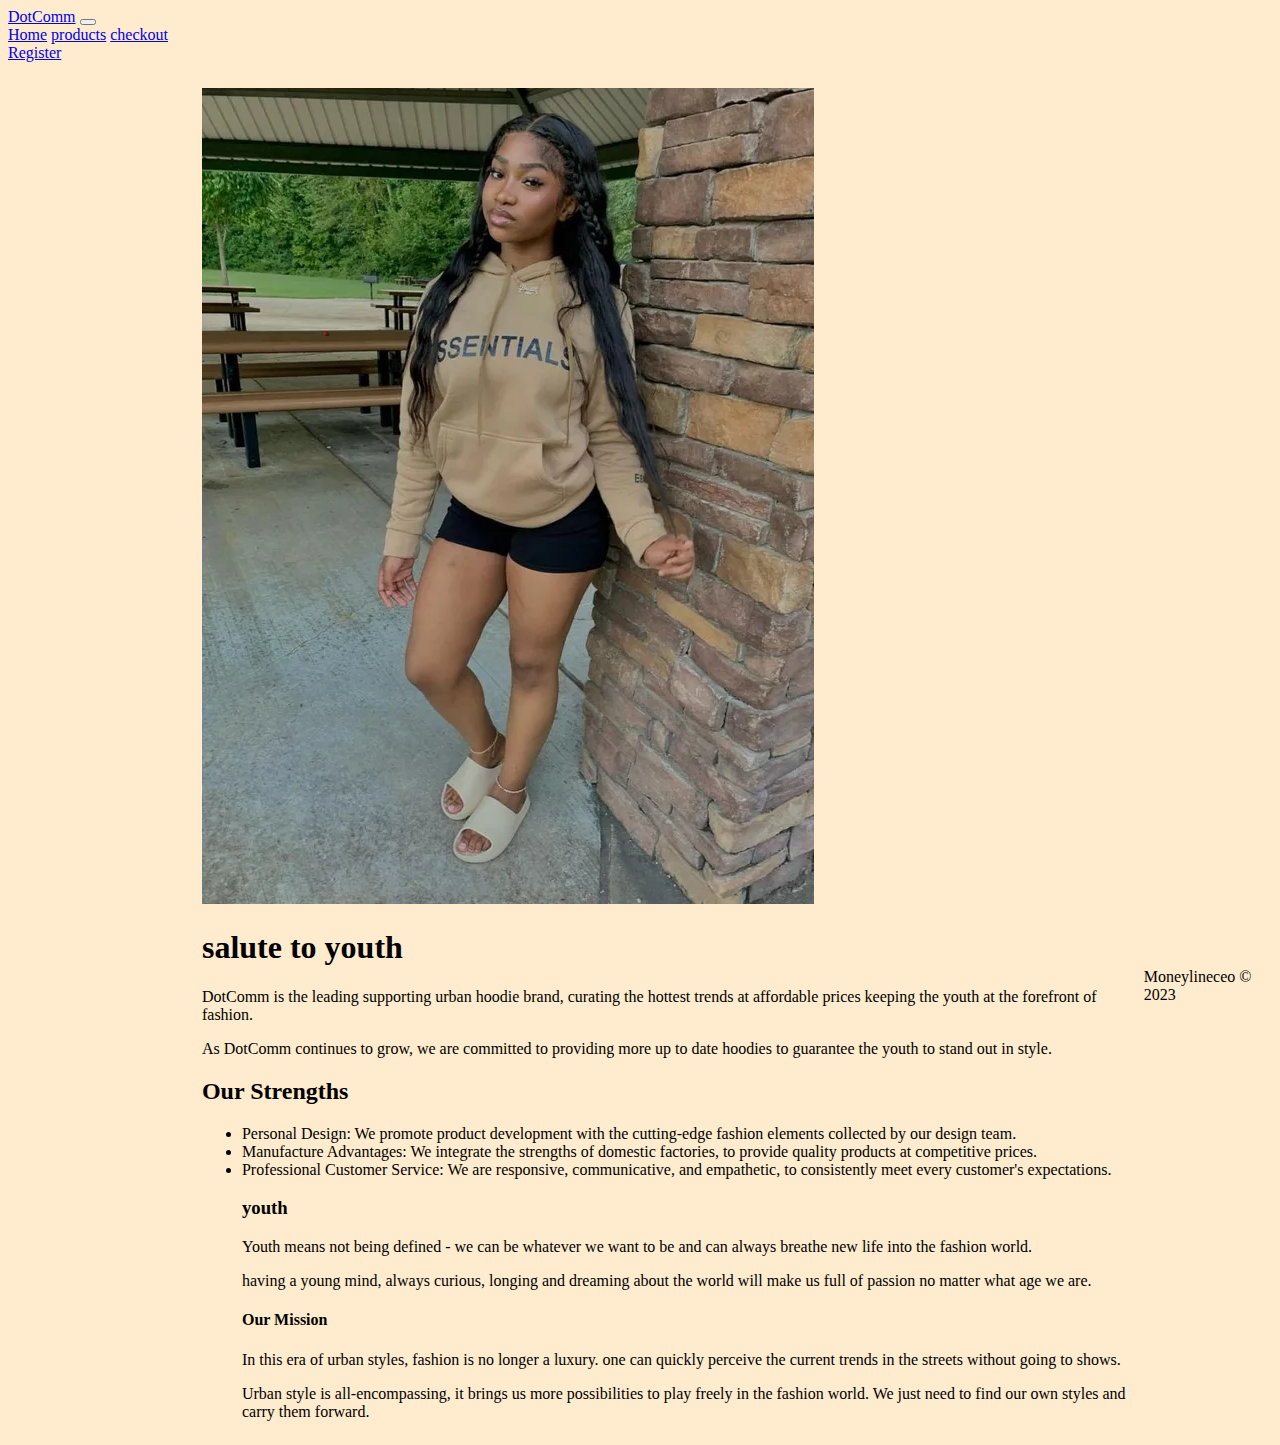
<file: index.html>
<!DOCTYPE html>
<html lang="en">

<head>
    <meta charset="UTF-8">
    <meta name="viewport" content="width=device-width, initial-scale=1.0">
    <title>Home</title>
    <link href="https://cdn.jsdelivr.net/npm/bootstrap@5.3.2/dist/css/bootstrap.min.css" rel="stylesheet"
        integrity="sha384-T3c6CoIi6uLrA9TneNEoa7RxnatzjcDSCmG1MXxSR1GAsXEV/Dwwykc2MPK8M2HN" crossorigin="anonymous">
    <script src="https://cdn.jsdelivr.net/npm/bootstrap@5.3.2/dist/js/bootstrap.bundle.min.js"
        integrity="sha384-C6RzsynM9kWDrMNeT87bh95OGNyZPhcTNXj1NW7RuBCsyN/o0jlpcV8Qyq46cDfL"
        crossorigin="anonymous"></script>
    <link rel="stylesheet" href="/css/global.css">
    <link rel="stylesheet" href="/css/home.css">


</head>

<body>
    <header>
        <nav class="navbar navbar-expand-lg fixed-top bg-body-tertiary">
            <div class="container-fluid">
                <a class="navbar-brand" href="login.html">DotComm</a>
                <button class="navbar-toggler" type="button" data-bs-toggle="collapse"
                    data-bs-target="#navbarNavAltMarkup" aria-controls="navbarNavAltMarkup" aria-expanded="false"
                    aria-label="Toggle navigation">
                    <span class="navbar-toggler-icon"></span>
                </button>
                <div class="collapse navbar-collapse" id="navbarNavAltMarkup">
                    <div class="navbar-nav">
                        <a class="nav-link active" aria-current="page" href="home.html">Home</a>
                        <a class="nav-link" href="products.html">products</a>
                        <a class="nav-link" href="checkout.html">checkout</a>
                        <a class="nav-link" href="reg.html">Register</a>

                    </div>
                </div>
            </div>
        </nav>
    </header>

    <main>
        <div class="container text-center">
            <div class="row align-items-start">

              <div class="col col-6">
                <img src="/images/hoodie67.webp" alt=".block1">
              </div>

              <div class="col col-6">
                <h1>salute to youth</h1>
                <p>DotComm is the leading supporting urban hoodie brand, curating the hottest trends at affordable prices keeping the youth at the forefront of fashion.</p>
                <p>As DotComm continues to grow, we are committed to providing more up to date hoodies to guarantee the youth to stand out in style.</p>
                <h2>Our Strengths</h2>
                <ul>
                    <li>Personal Design: We promote product development with the cutting-edge fashion elements collected by our design team.</li>
                    <li>Manufacture Advantages: We integrate the strengths of domestic factories, to provide quality products at competitive prices.</li>
                    <li>Professional Customer Service: We are responsive, communicative, and empathetic, to consistently meet every customer's expectations.</li>
                    <h3>youth</h3>
                    <p>Youth means not being defined - we can be whatever we want to be and can always breathe new life into the fashion world.</p>
                    <p>having a young mind, always curious, longing and dreaming about the world will make us full of passion no matter what age we are.</p>
                    <h4>Our Mission</h4>
                    <p>In this era of urban styles, fashion is no longer a luxury. one can quickly perceive the current trends in the streets without going to shows.</p>
                    <p>Urban style is all-encompassing, it brings us more possibilities to play freely in the fashion world. We just need to find our own styles and carry them forward.</p>
                </ul>
              </div>

            </div>
          </div>
    </main>

    <footer>Moneylineceo &copy; 2023</footer>
</body>

</html>
</file>
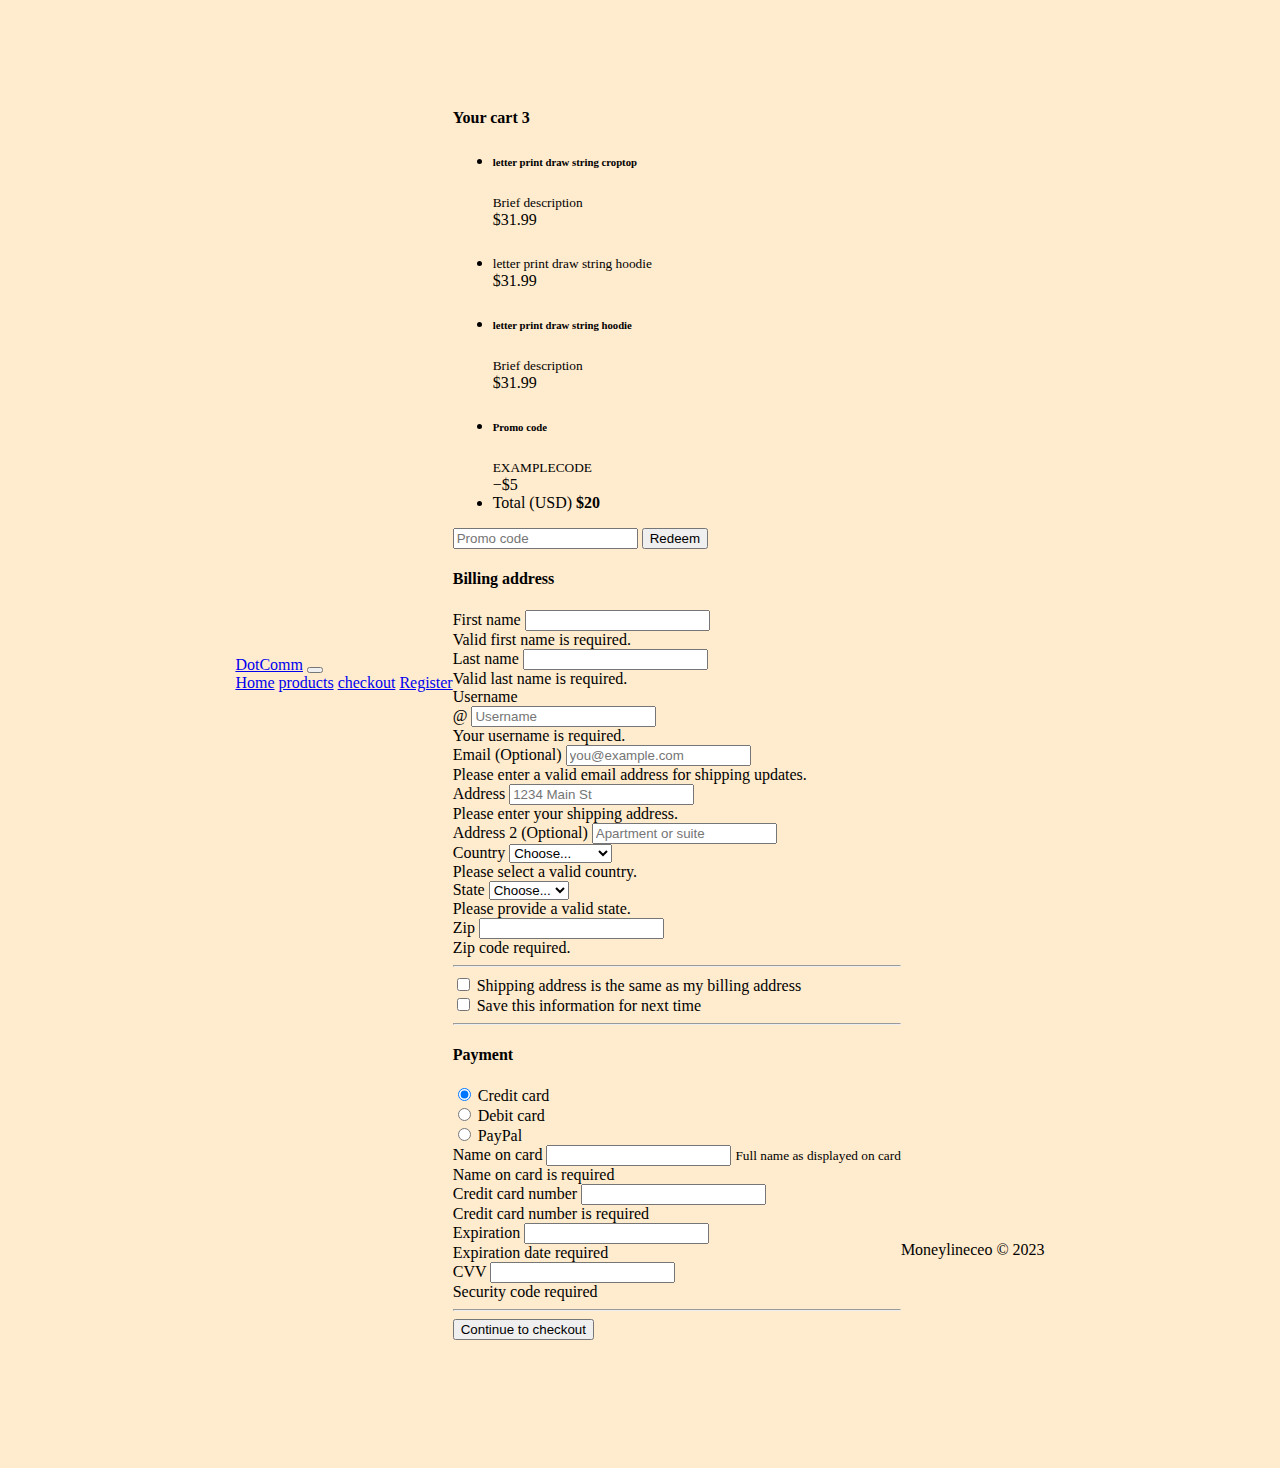
<file: checkout.html>
<!DOCTYPE html>
<html lang="en">

<head>
    <meta charset="UTF-8">
    <meta name="viewport" content="width=device-width, initial-scale=1.0">
    <title>Home</title>
    <link href="https://cdn.jsdelivr.net/npm/bootstrap@5.3.2/dist/css/bootstrap.min.css" rel="stylesheet"
        integrity="sha384-T3c6CoIi6uLrA9TneNEoa7RxnatzjcDSCmG1MXxSR1GAsXEV/Dwwykc2MPK8M2HN" crossorigin="anonymous">
    <script src="https://cdn.jsdelivr.net/npm/bootstrap@5.3.2/dist/js/bootstrap.bundle.min.js"
        integrity="sha384-C6RzsynM9kWDrMNeT87bh95OGNyZPhcTNXj1NW7RuBCsyN/o0jlpcV8Qyq46cDfL"
        crossorigin="anonymous"></script>
    <link rel="stylesheet" href="/css/global.css">
    <link rel="stylesheet" href="/css/checkout.css">
</head>

<body>
    <header>
        <nav class="navbar navbar-expand-lg fixed-top bg-body-tertiary">
            <div class="container-fluid">
                <a class="navbar-brand" href="login.html">DotComm</a>
                <button class="navbar-toggler" type="button" data-bs-toggle="collapse"
                    data-bs-target="#navbarNavAltMarkup" aria-controls="navbarNavAltMarkup" aria-expanded="false"
                    aria-label="Toggle navigation">
                    <span class="navbar-toggler-icon"></span>
                </button>
                <div class="collapse navbar-collapse" id="navbarNavAltMarkup">
                    <div class="navbar-nav">
                        <a class="nav-link active" aria-current="page" href="index.html">Home</a>
                        <a class="nav-link" href="products.html">products</a>
                        <a class="nav-link" href="checkout.html">checkout</a>
                        <a class="nav-link" href="reg.html">Register</a>

                    </div>
                </div>
            </div>
        </nav>
    </header>
    <main>
      <div class="row g-5">
        <div class="col-md-5 col-lg-4 order-md-last">
          <h4 class="d-flex justify-content-between align-items-center mb-3">
            <span class="text-primary">Your cart</span>
            <span class="badge bg-primary rounded-pill">3</span>
          </h4>
          <ul class="list-group mb-3">
            <li class="list-group-item d-flex justify-content-between lh-sm">
              <div>
                <h6 class="my-0">letter print draw string croptop</h6>
                <small class="text-body-secondary">Brief description</small>
              </div>
              <span class="text-body-secondary">$31.99</span>
            </li>
            <li class="list-group-item d-flex justify-content-between lh-sm">
              <div>
                <h6 class="my-0"></h6>
                <small class="text-body-secondary">letter print draw string hoodie</small>
              </div>
              <span class="text-body-secondary">$31.99</span>
            </li>
            <li class="list-group-item d-flex justify-content-between lh-sm">
              <div>
                <h6 class="my-0">letter print draw string hoodie</h6>
                <small class="text-body-secondary">Brief description</small>
              </div>
              <span class="text-body-secondary">$31.99</span>
            </li>
            <li class="list-group-item d-flex justify-content-between bg-body-tertiary">
              <div class="text-success">
                <h6 class="my-0">Promo code</h6>
                <small>EXAMPLECODE</small>
              </div>
              <span class="text-success">−$5</span>
            </li>
            <li class="list-group-item d-flex justify-content-between">
              <span>Total (USD)</span>
              <strong>$20</strong>
            </li>
          </ul>
          
          <form class="card p-2">
            <div class="input-group">
              <input type="text" class="form-control" placeholder="Promo code">
              <button type="submit" class="btn btn-secondary">Redeem</button>
            </div>
          </form>
        </div>
        <div class="col-md-7 col-lg-8">
          <h4 class="mb-3">Billing address</h4>
          <form class="needs-validation" novalidate="">
            <div class="row g-3">
              <div class="col-sm-6">
                <label for="firstName" class="form-label">First name</label>
                <input type="text" class="form-control" id="firstName" placeholder="" value="" required="">
                <div class="invalid-feedback">
                  Valid first name is required.
                </div>
              </div>
              
              <div class="col-sm-6">
                <label for="lastName" class="form-label">Last name</label>
                <input type="text" class="form-control" id="lastName" placeholder="" value="" required="">
                <div class="invalid-feedback">
                  Valid last name is required.
                </div>
              </div>
              
              <div class="col-12">
                <label for="username" class="form-label">Username</label>
                <div class="input-group has-validation">
                  <span class="input-group-text">@</span>
                  <input type="text" class="form-control" id="username" placeholder="Username" required="">
                  <div class="invalid-feedback">
                    Your username is required.
                  </div>
                </div>
              </div>
              
              <div class="col-12">
                <label for="email" class="form-label">Email <span class="text-body-secondary">(Optional)</span></label>
                <input type="email" class="form-control" id="email" placeholder="you@example.com">
                <div class="invalid-feedback">
                  Please enter a valid email address for shipping updates.
                </div>
              </div>
 
              <div class="col-12">
                <label for="address" class="form-label">Address</label>
                <input type="text" class="form-control" id="address" placeholder="1234 Main St" required="">
                <div class="invalid-feedback">
                  Please enter your shipping address.
                </div>
              </div>
              
              <div class="col-12">
                <label for="address2" class="form-label">Address 2 <span class="text-body-secondary">(Optional)</span></label>
                <input type="text" class="form-control" id="address2" placeholder="Apartment or suite">
              </div>
              
              <div class="col-md-5">
                <label for="country" class="form-label">Country</label>
                <select class="form-select" id="country" required="">
                  <option value="">Choose...</option>
                  <option>United States</option>
                </select>
                <div class="invalid-feedback">
                  Please select a valid country.
                </div>
              </div>
              
              <div class="col-md-4">
                <label for="state" class="form-label">State</label>
                <select class="form-select" id="state" required="">
                  <option value="">Choose...</option>
                  <option>California</option>
                </select>
                <div class="invalid-feedback">
                  Please provide a valid state.
                </div>
              </div>
 
              <div class="col-md-3">
                <label for="zip" class="form-label">Zip</label>
                <input type="text" class="form-control" id="zip" placeholder="" required="">
                <div class="invalid-feedback">
                  Zip code required.
                </div>
              </div>
            </div>
 
            <hr class="my-4">
 
            <div class="form-check">
              <input type="checkbox" class="form-check-input" id="same-address">
              <label class="form-check-label" for="same-address">Shipping address is the same as my billing address</label>
            </div>
            
            <div class="form-check">
              <input type="checkbox" class="form-check-input" id="save-info">
              <label class="form-check-label" for="save-info">Save this information for next time</label>
            </div>
            
            <hr class="my-4">
            
            <h4 class="mb-3">Payment</h4>
            
            <div class="my-3">
              <div class="form-check">
                <input id="credit" name="paymentMethod" type="radio" class="form-check-input" checked="" required="">
                <label class="form-check-label" for="credit">Credit card</label>
              </div>
              <div class="form-check">
                <input id="debit" name="paymentMethod" type="radio" class="form-check-input" required="">
                <label class="form-check-label" for="debit">Debit card</label>
              </div>
              <div class="form-check">
                <input id="paypal" name="paymentMethod" type="radio" class="form-check-input" required="">
                <label class="form-check-label" for="paypal">PayPal</label>
              </div>
            </div>
            
            <div class="row gy-3">
              <div class="col-md-6">
                <label for="cc-name" class="form-label">Name on card</label>
                <input type="text" class="form-control" id="cc-name" placeholder="" required="">
                <small class="text-body-secondary">Full name as displayed on card</small>
                <div class="invalid-feedback">
                  Name on card is required
                </div>
              </div>
              
              <div class="col-md-6">
                <label for="cc-number" class="form-label">Credit card number</label>
                <input type="text" class="form-control" id="cc-number" placeholder="" required="">
                <div class="invalid-feedback">
                  Credit card number is required
                </div>
              </div>
              
              <div class="col-md-3">
                <label for="cc-expiration" class="form-label">Expiration</label>
                <input type="text" class="form-control" id="cc-expiration" placeholder="" required="">
                <div class="invalid-feedback">
                  Expiration date required
                </div>
              </div>
              
              <div class="col-md-3">
                <label for="cc-cvv" class="form-label">CVV</label>
                <input type="text" class="form-control" id="cc-cvv" placeholder="" required="">
                <div class="invalid-feedback">
                  Security code required
                </div>
              </div>
            </div>
 
            <hr class="my-4">
            
            <button class="w-100 btn btn-primary btn-lg" type="submit">Continue to checkout</button>
          </form>
        </div>
      </div>
    </main>
    
    <footer>Moneylineceo &copy; 2023</footer>
  </body>
</file>
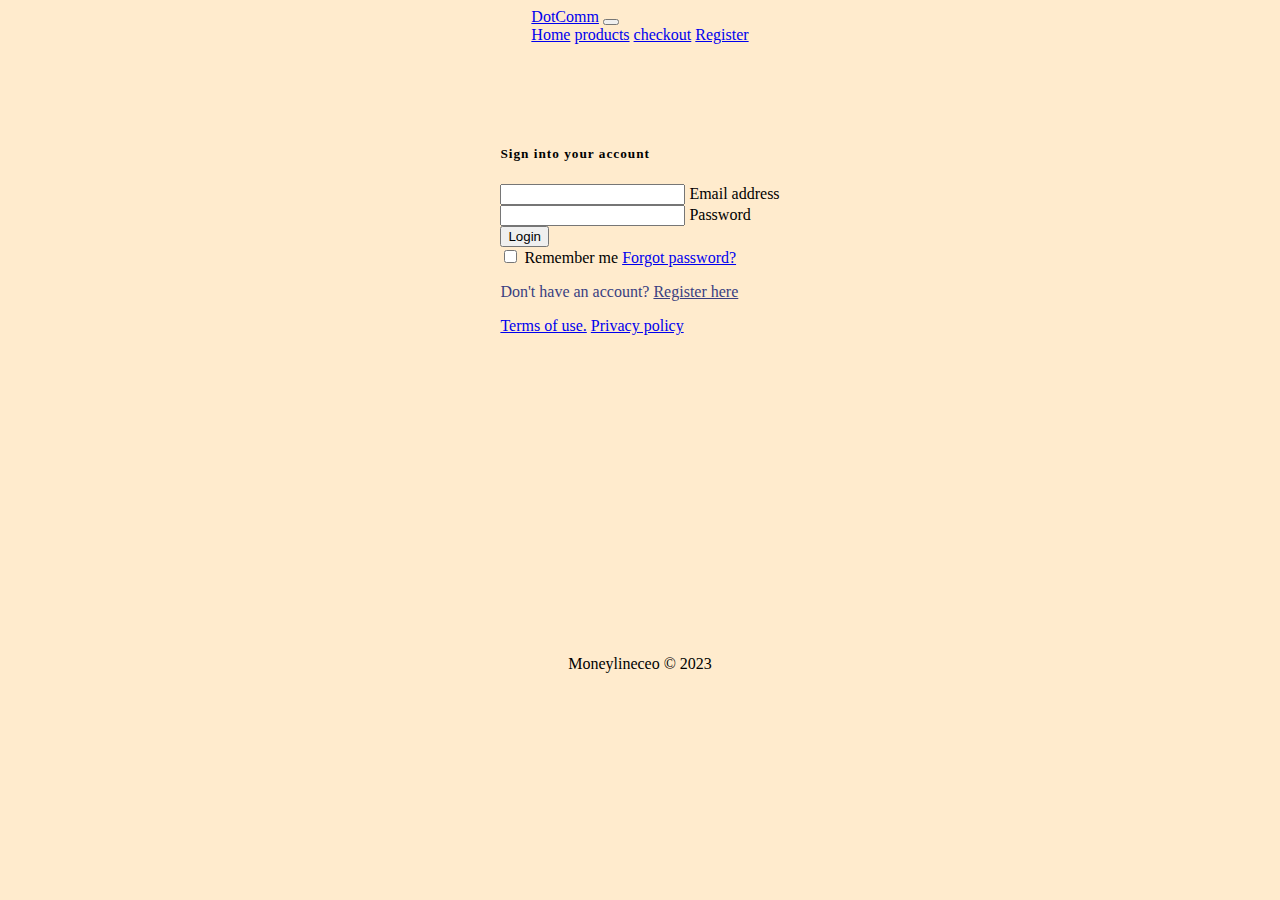
<file: login.html>
<!DOCTYPE html>
<html lang="en">

<head>
    <meta charset="UTF-8">
    <meta name="viewport" content="width=device-width, initial-scale=1.0">
    <title>Sign in </title>
    <link href="https://cdn.jsdelivr.net/npm/bootstrap@5.3.2/dist/css/bootstrap.min.css" rel="stylesheet"
        integrity="sha384-T3c6CoIi6uLrA9TneNEoa7RxnatzjcDSCmG1MXxSR1GAsXEV/Dwwykc2MPK8M2HN" crossorigin="anonymous">
    <script src="https://cdn.jsdelivr.net/npm/bootstrap@5.3.2/dist/js/bootstrap.bundle.min.js"
        integrity="sha384-C6RzsynM9kWDrMNeT87bh95OGNyZPhcTNXj1NW7RuBCsyN/o0jlpcV8Qyq46cDfL"
        crossorigin="anonymous"></script>
    <link rel="stylesheet" href="/css/global.css">
    <link rel="stylesheet" href="css/login.css">

</head>

<body>
    <header>


        <nav class="navbar navbar-expand-lg fixed-top bg-body-tertiary">
            <div class="container-fluid">
                <a class="navbar-brand" href="login.html">DotComm</a>
                <button class="navbar-toggler" type="button" data-bs-toggle="collapse"
                    data-bs-target="#navbarNavAltMarkup" aria-controls="navbarNavAltMarkup" aria-expanded="false"
                    aria-label="Toggle navigation">
                    <span class="navbar-toggler-icon"></span>
                </button>
                <div class="collapse navbar-collapse" id="navbarNavAltMarkup">
                    <div class="navbar-nav">
                        <a class="nav-link active" aria-current="page" href="index.html">Home</a>
                        <a class="nav-link" href="products.html">products</a>
                        <a class="nav-link" href="checkout.html">checkout</a>
                        <a class="nav-link" href="reg.html">Register</a>


                    </div>
                </div>
            </div>
        </nav>
    </header>
    <main>
        <section class="vh-100">
            <div class="container py-5 h-100">
                <div class="col col-xl-10">
                  <div class="card" style="border-radius: 1rem;">
                    <div class="row g-0">
                      <div class="col-md-6 col-lg-5 d-none d-md-block">
                      </div>
                      <div class="col-md-8 col-lg-10 d-flex align-items-center">
                        <div class="card-body p-4 p-lg-5 text-black">
    
                          <form>
    
                            <div class="d-flex align-items-center mb-3 pb-1">
                              <span class="h1 fw-bold mb-0"></span>
                            </div>
    
                            <h5 class="fw-normal mb-3 pb-3" style="letter-spacing: 1px;">Sign into your account</h5>
    
                            <div class="form-outline mb-4">
                              <input type="email" id="form2Example17" class="form-control form-control-lg" />
                              <label class="form-label" for="form2Example17">Email address</label>
                            </div>
    
                            <div class="form-outline mb-4">
                              <input type="password" id="form2Example27" class="form-control form-control-lg" />
                              <label class="form-label" for="form2Example27">Password</label>
                            </div>
    
                            <div class="pt-1 mb-4">
                              <button class="btn btn-dark btn-lg btn-block" type="button">Login</button>
                              <a href="index.html"></a>
                            </div>
                            <input type="checkbox" value="lsRememberMe" id="rememberMe"> <label for="rememberMe">Remember me</label>
                            <a class="small text-muted" href="#!">Forgot password?</a>
                            <p class="mb-5 pb-lg-2" style="color: #393f81;">Don't have an account? <a href="#!"
                                style="color: #393f81;">Register here</a></p>
                            <a href="#!" class="small text-muted">Terms of use.</a>
                            <a href="#!" class="small text-muted">Privacy policy</a>
                          </form>
    
                        </div>
                      </div>
                    </div>
                  </div>
                </div>
              </div>
            </div>
          </section>

    
    </main>

<footer>Moneylineceo &copy; 2023</footer>

    
</body>
</html>
</file>
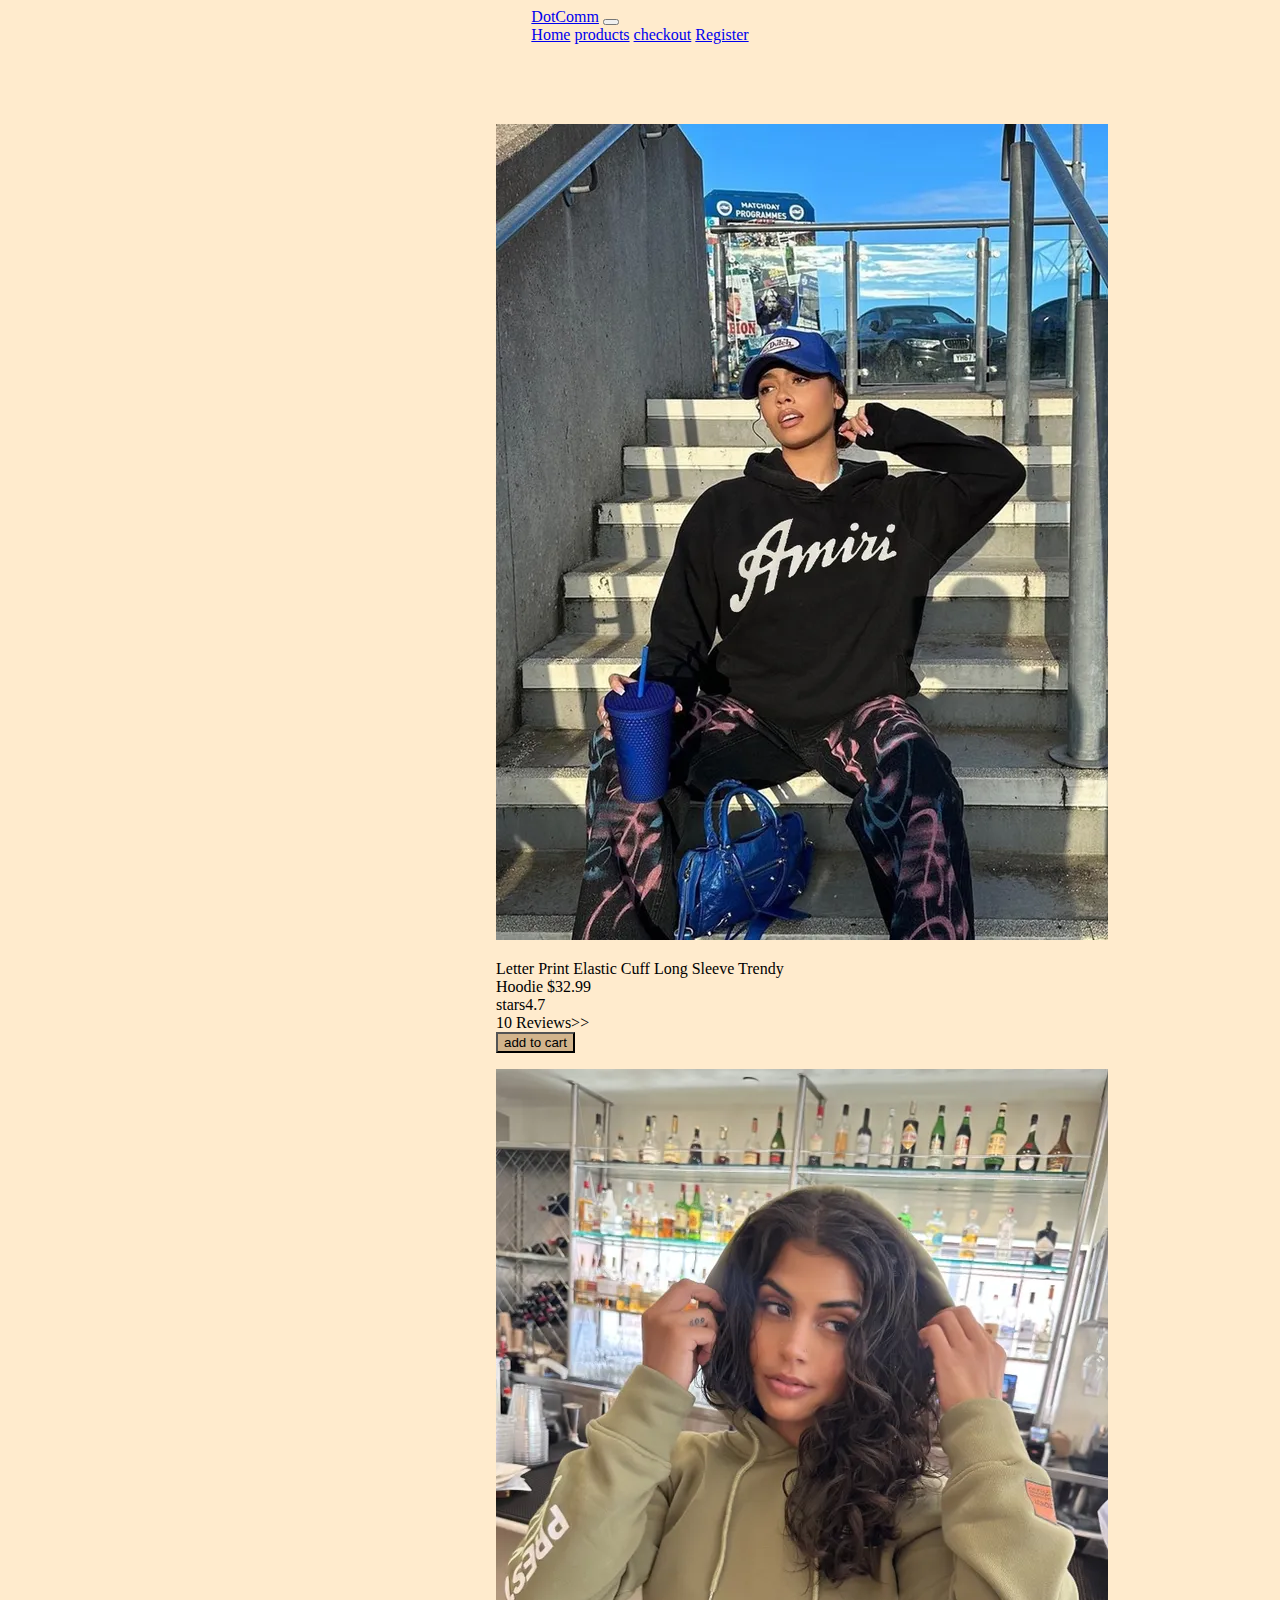
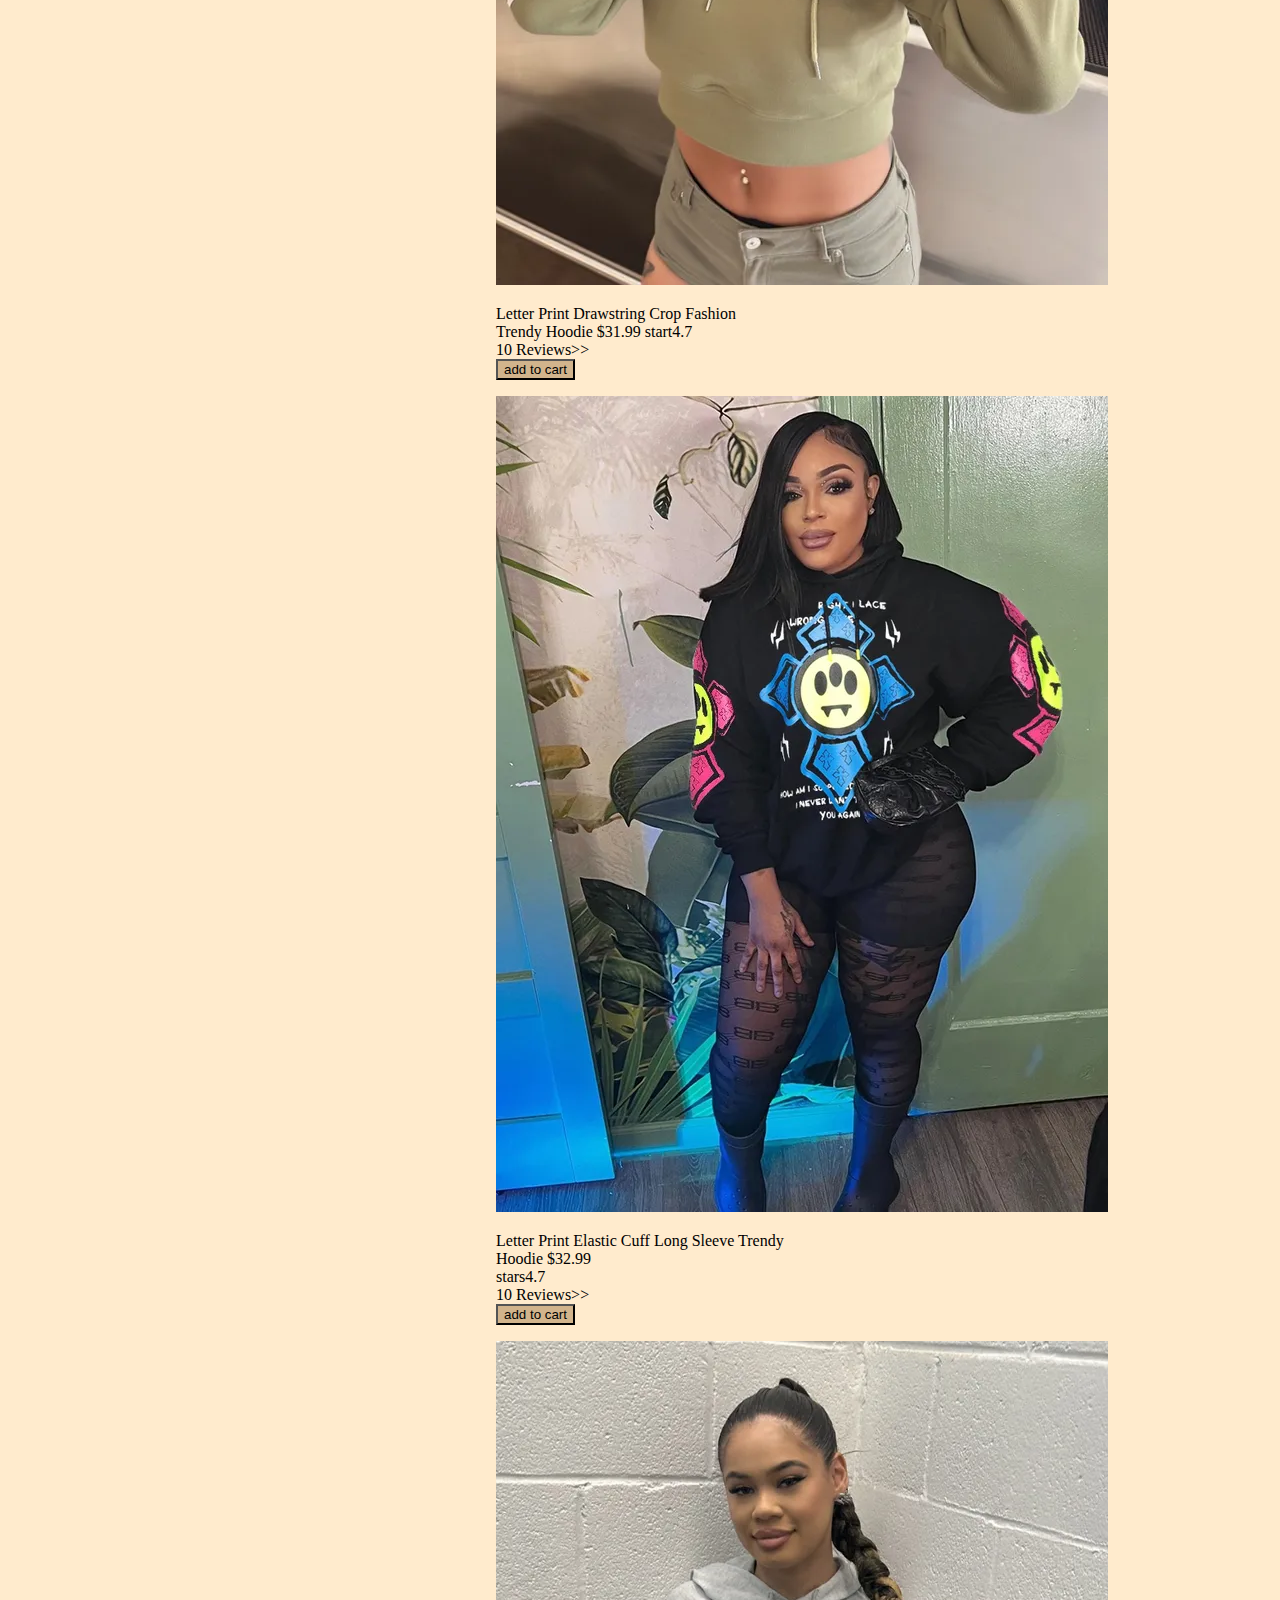
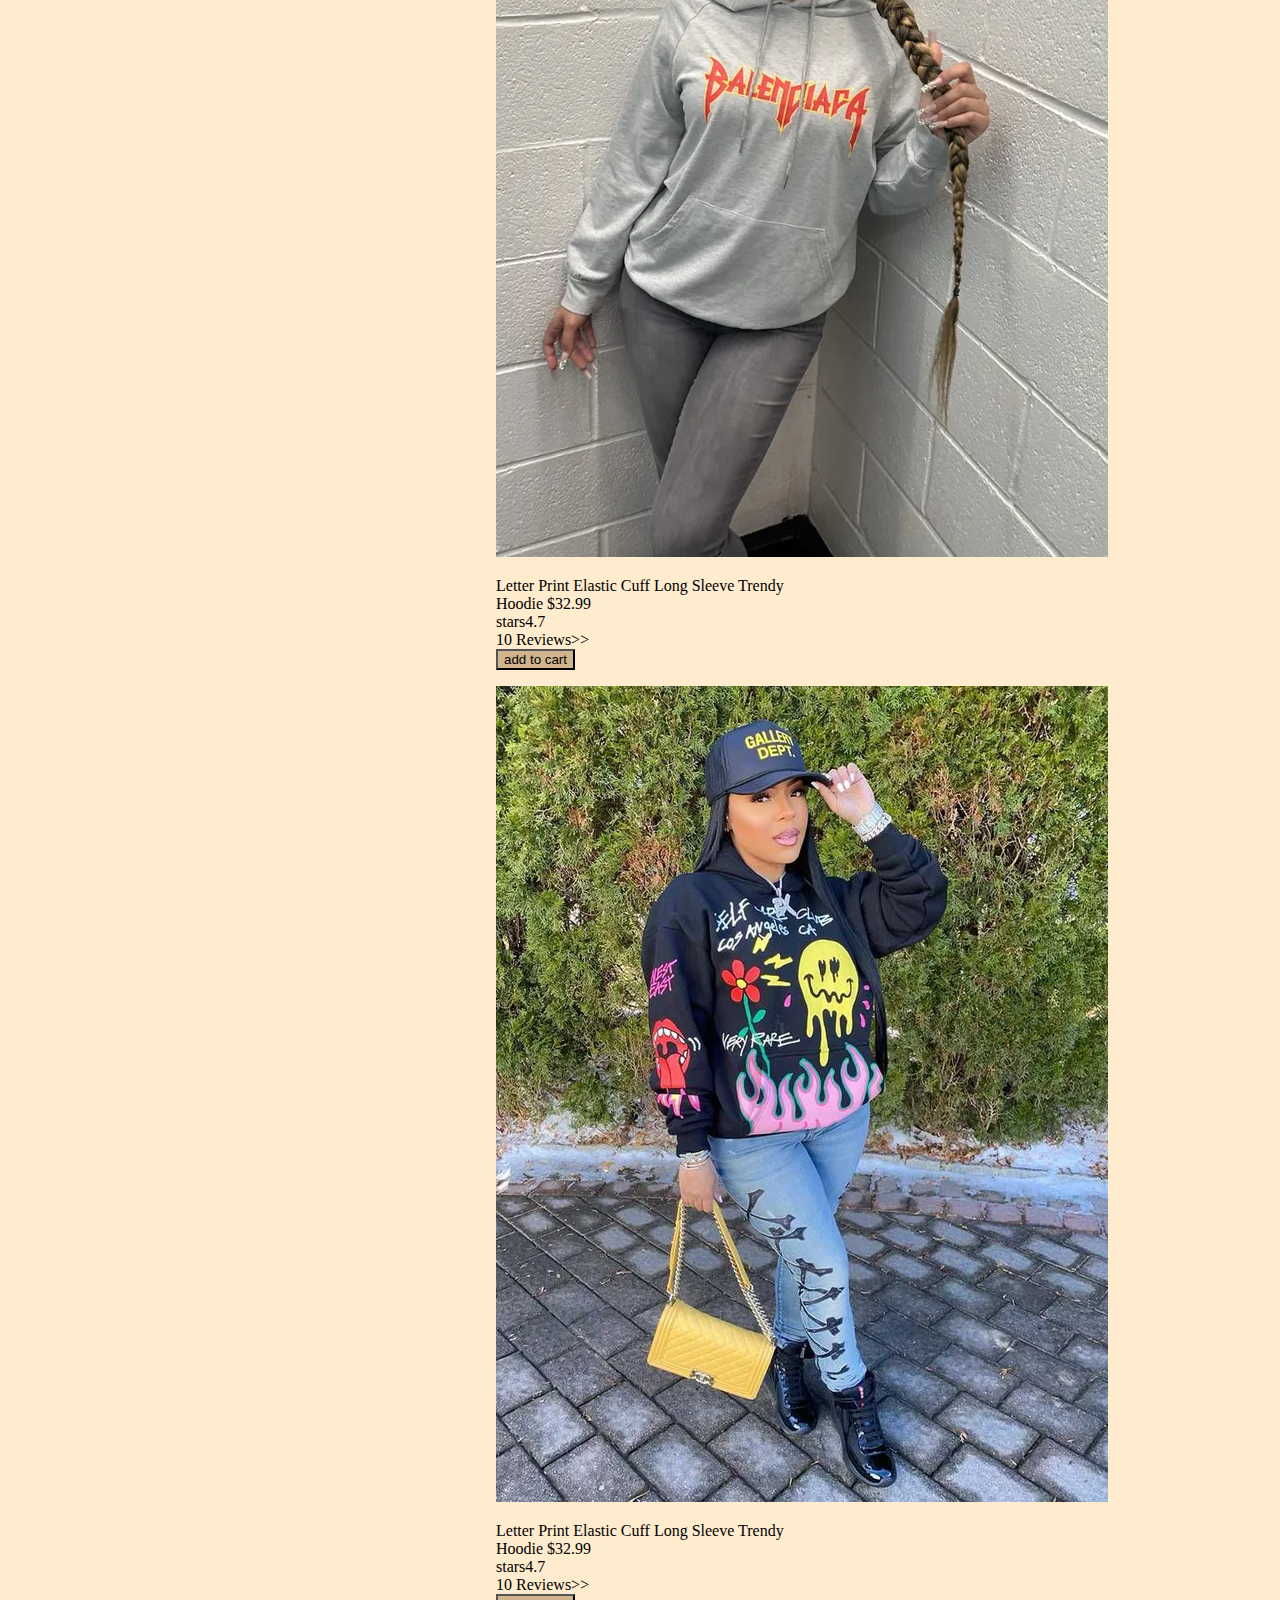
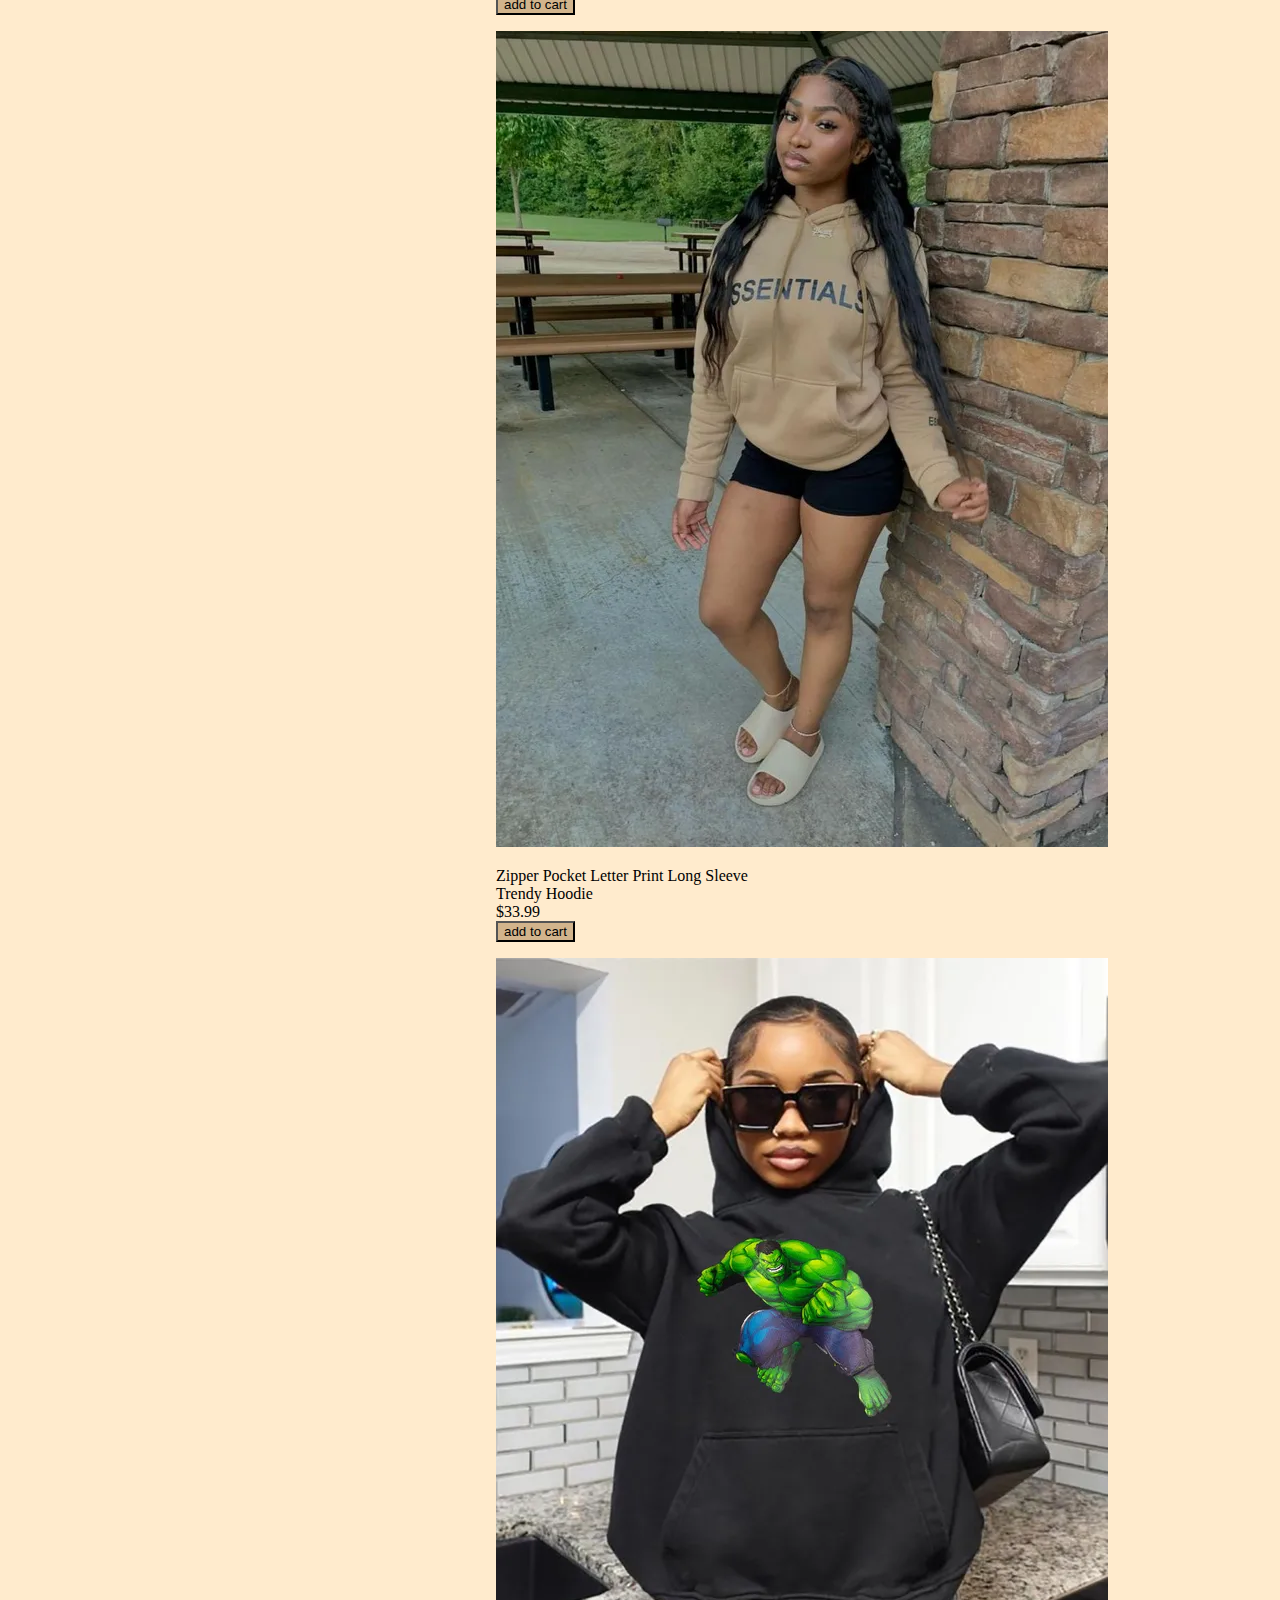
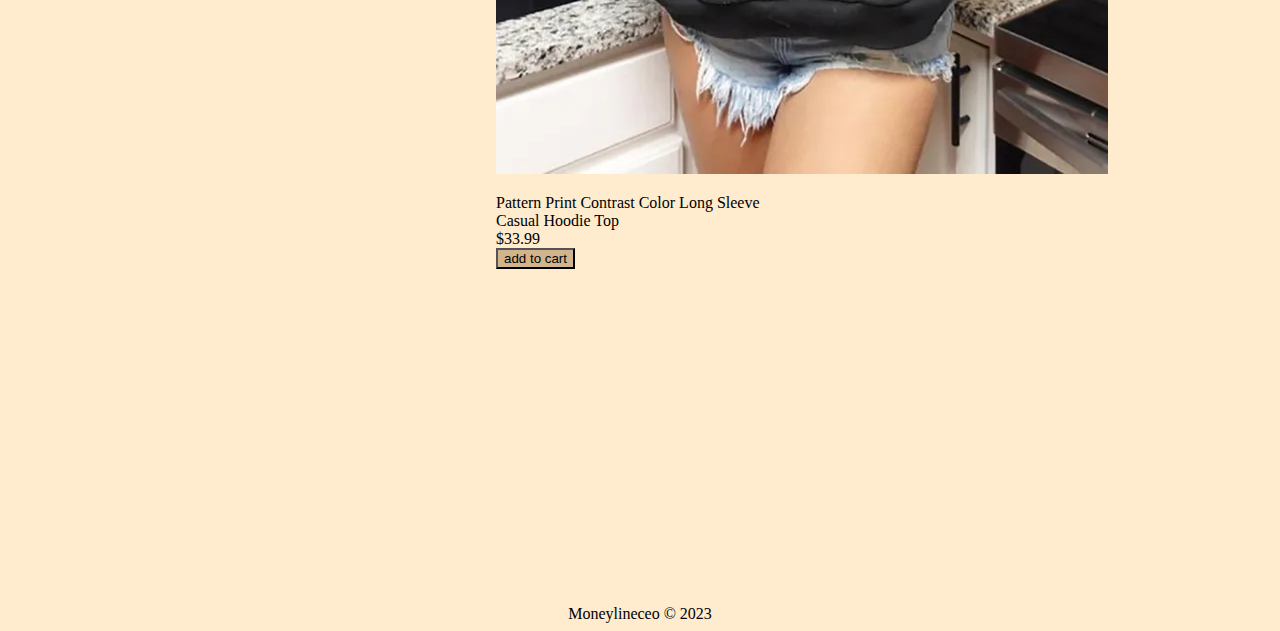
<file: products.html>
<!DOCTYPE html>
<html lang="en">

<head>
    <meta charset="UTF-8">
    <meta name="viewport" content="width=device-width, initial-scale=1.0">
    <title>Sign in </title>
    <link href="https://cdn.jsdelivr.net/npm/bootstrap@5.3.2/dist/css/bootstrap.min.css" rel="stylesheet"
        integrity="sha384-T3c6CoIi6uLrA9TneNEoa7RxnatzjcDSCmG1MXxSR1GAsXEV/Dwwykc2MPK8M2HN" crossorigin="anonymous">
    <script src="https://cdn.jsdelivr.net/npm/bootstrap@5.3.2/dist/js/bootstrap.bundle.min.js"
        integrity="sha384-C6RzsynM9kWDrMNeT87bh95OGNyZPhcTNXj1NW7RuBCsyN/o0jlpcV8Qyq46cDfL"
        crossorigin="anonymous"></script>
    <link rel="stylesheet" href="/css/global.css">
    <link rel="stylesheet" href="css/login.css">

</head>




<body>





    <header>
        <nav class="navbar navbar-expand-lg fixed-top bg-body-tertiary">
            <div class="container-fluid">
                <a class="navbar-brand" href="login.html">DotComm</a>
                <button class="navbar-toggler" type="button" data-bs-toggle="collapse"
                    data-bs-target="#navbarNavAltMarkup" aria-controls="navbarNavAltMarkup" aria-expanded="false"
                    aria-label="Toggle navigation">
                    <span class="navbar-toggler-icon"></span>
                </button>
                <div class="collapse navbar-collapse" id="navbarNavAltMarkup">
                    <div class="navbar-nav">
                        <a class="nav-link active" aria-current="page" href="index.html">Home</a>
                        <a class="nav-link" href="products.html">products</a>
                        <a class="nav-link" href="checkout.html">checkout</a>
                        <a class="nav-link" href="reg.html">Register</a>

                    </div>
                </div>
        </nav>
    </header>



    <main>
        <div class="row">
            <div class="col">
                <div class="card" style="width: 18rem;">
                    <img src="images/hoodie8.webp" class="card-img-top" alt="...">
                    <div class="card-body">
                        <p class="card-text"> Letter Print Elastic Cuff Long Sleeve Trendy Hoodie
                            $32.99 <br>
                            stars4.7 <br>

                            10 Reviews>> <br>
                            <button style="background-color: tan;">add to cart</button>
                        </p>
                    </div>
                </div>
            </div>
            <div class="col">
                <div class="card" style="width: 18rem;">
                    <img src="images/hoodie6.webp" class="card-img-top" alt="...">
                    <div class="card-body">
                        <p class="card-text">Letter Print Drawstring Crop Fashion Trendy Hoodie
                            $31.99
                            start4.7 <br>

                            10 Reviews>> <br>
                            <button style="background-color: tan;">add to cart</button>
                        </p>
                    </div>
                </div>
            </div>
            <div class="col">
                <div class="card" style="width: 18rem;">
                    <img src="/images/hoodie5.webp" class="card-img-top" alt="...">
                    <div class="card-body">
                        <p class="card-text">Letter Print Elastic Cuff Long Sleeve Trendy Hoodie
                            $32.99 <br>
                            stars4.7 <br>

                            10 Reviews>> <br>
                            <button style="background-color: tan;">add to cart</button>
                        </p>
                    </div>
                </div>
            </div>
            <div class="col">
                <div class="card" style="width: 18rem;">
                    <img src="images/hoodie4.webp" class="card-img-top" alt="...">
                    <div class="card-body">
                        <p class="card-text">Letter Print Elastic Cuff Long Sleeve Trendy Hoodie
                            $32.99 <br>
                            stars4.7 <br>

                            10 Reviews>> <br>
                            <button style="background-color: tan;">add to cart</button>
                        </p>
                    </div>
                </div>
            </div>
        </div>
        <div class="row">
            <div class="col">
                <div class="card" style="width: 18rem;">
                    <img src="/images/hoodie1.webp" class="card-img-top" alt="...">
                    <div class="card-body">
                        <p class="card-text">Letter Print Elastic Cuff Long Sleeve Trendy Hoodie
                            $32.99 <br>
                            stars4.7 <br>

                            10 Reviews>> <br>
                            <button style="background-color: tan;">add to cart</button>
                        </p>
                    </div>
                </div>
            </div>
            <div class="col">
                <div class="card" style="width: 18rem;">
                    <img src="/images/hoodie67.webp" class="card-img-top" alt="...">
                    <div class="card-body">
                        <p class="card-text">Zipper Pocket Letter Print Long Sleeve Trendy Hoodie
                            <br>
                            $33.99 <br>
                            <button style="background-color: tan;">add to cart</button>
                        </p>
                    </div>
                </div>
            </div>
            <div class="col">
                <div class="card" style="width: 18rem;">
                    <img src="/images/hoodie2.webp" class="card-img-top" alt="...">
                    <div class="card-body">
                        <p class="card-text">Pattern Print Contrast Color Long Sleeve Casual
                            Hoodie Top <br>
                            $33.99 <br>
                            <button style="background-color: tan;">add to cart</button>
                        </p>
                    </div>
                </div>
            </div>
        </div>
    </main>
    <footer>Moneylineceo &copy; 2023</footer>
</body>
</file>
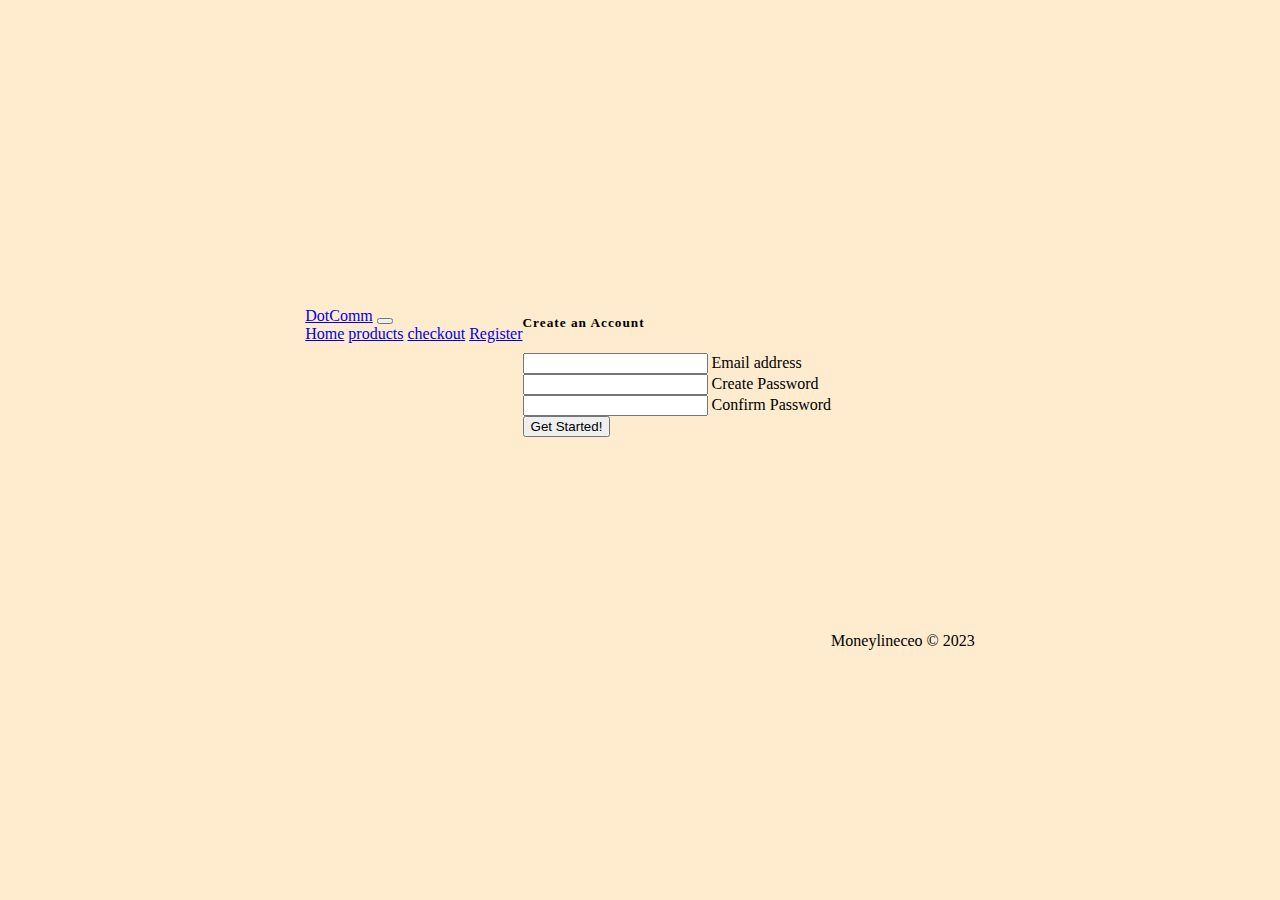
<file: reg.html>
<!DOCTYPE html>
<html lang="en">

<head>
    <meta charset="UTF-8">
    <meta name="viewport" content="width=device-width, initial-scale=1.0">
    <title>Document</title>
    <link href="https://cdn.jsdelivr.net/npm/bootstrap@5.3.2/dist/css/bootstrap.min.css" rel="stylesheet"
        integrity="sha384-T3c6CoIi6uLrA9TneNEoa7RxnatzjcDSCmG1MXxSR1GAsXEV/Dwwykc2MPK8M2HN" crossorigin="anonymous">
    <script src="https://cdn.jsdelivr.net/npm/bootstrap@5.3.2/dist/js/bootstrap.bundle.min.js"
        integrity="sha384-C6RzsynM9kWDrMNeT87bh95OGNyZPhcTNXj1NW7RuBCsyN/o0jlpcV8Qyq46cDfL"
        crossorigin="anonymous"></script>
    <link rel="stylesheet" href="/css/global.css">
    <link rel="stylesheet" href="/css/reg.css">
</head>

<body>
    <header>
        <nav class="navbar navbar-expand-lg fixed-top bg-body-tertiary">
            <div class="container-fluid">
                <a class="navbar-brand" href="login.html">DotComm</a>
                <button class="navbar-toggler" type="button" data-bs-toggle="collapse"
                    data-bs-target="#navbarNavAltMarkup" aria-controls="navbarNavAltMarkup" aria-expanded="false"
                    aria-label="Toggle navigation">
                    <span class="navbar-toggler-icon"></span>
                </button>
                <div class="collapse navbar-collapse" id="navbarNavAltMarkup">
                    <div class="navbar-nav">
                        <a class="nav-link active" aria-current="page" href="index.html">Home</a>
                        <a class="nav-link" href="products.html">products</a>
                        <a class="nav-link" href="checkout.html">checkout</a>
                        <a class="nav-link" href="reg.html">Register</a>

                    </div>
                </div>
            </div>
        </nav>
    </header>

    <main>
        <section class="vh-100">
            <div class="container py-5 h-100">
                <div class="col col-xl-10">
                    <div class="card" style="border-radius: 1rem;">
                        <div class="row g-0">
                            <div class="col-md-6 col-lg-5 d-none d-md-block">
                            </div>
                            <div class="col-md-8 col-lg-10 d-flex align-items-center">
                                <div class="card-body p-4 p-lg-5 text-black">

                                    <form>

                                        <div class="d-flex align-items-center mb-3 pb-1">
                                            <span class="h1 fw-bold mb-0"></span>
                                        </div>

                                        <h5 class="fw-normal mb-3 pb-3" style="letter-spacing: 1px;">Create an Account
                                        </h5>

                                        <div class="form-outline mb-4">
                                            <input type="email" id="form2Example17"
                                                class="form-control form-control-lg" />
                                            <label class="form-label" for="form2Example17">Email address</label>
                                        </div>

                                        <div class="form-outline mb-4">
                                            <input type="password" id="form2Example27"
                                                class="form-control form-control-lg" />
                                            <label class="form-label" for="form2Example27">Create Password</label>
                                        </div>

                                        <div class="form-outline mb-4">
                                            <input type="password" id="form2Example27"
                                                class="form-control form-control-lg" />
                                            <label class="form-label" for="form2Example27">Confirm Password</label>
                                        </div>
                                        <div class="pt-1 mb-4">
                                            <button class="btn btn-dark btn-lg btn-block" type="button">Get
                                                Started!</button>

                                    </form>

                                </div>
                            </div>
                        </div>
                    </div>
                </div>
            </div>
            </div>
        </section>
    </main>
    <footer>Moneylineceo &copy; 2023</footer>
</body>
</file>
<file: css/global.css>
body {
    display: flex;
    justify-content: center;
    align-items: center;
    background-color: blanchedalmond;
}

main {
    margin-top: 5rem;
}
</file>
<file: css/home.css>
body{
  align-items: flex-start;
  justify-content: flex-start;
}
h1{
  align-items: flex-end;
  justify-content: right;
}

footer {
margin-top: 60rem;

}
</file>
<file: css/checkout.css>
body{
margin-left: 5%;
margin-right: 5%;
margin-bottom: 10%;
}

footer{
    margin-top: 100%;
    padding-top: 0%;
}
</file>
<file: css/login.css>
footer {
    margin-top: 20rem;
}

body {
    min-height: 100%;
    display: flex;
    flex-direction: column;
}
</file>
<file: css/reg.css>
body{
    margin-top: 0%;
    margin-bottom: 0%;
}

footer{
margin-top: 50%;
margin-bottom: 0%;
}
</file>
